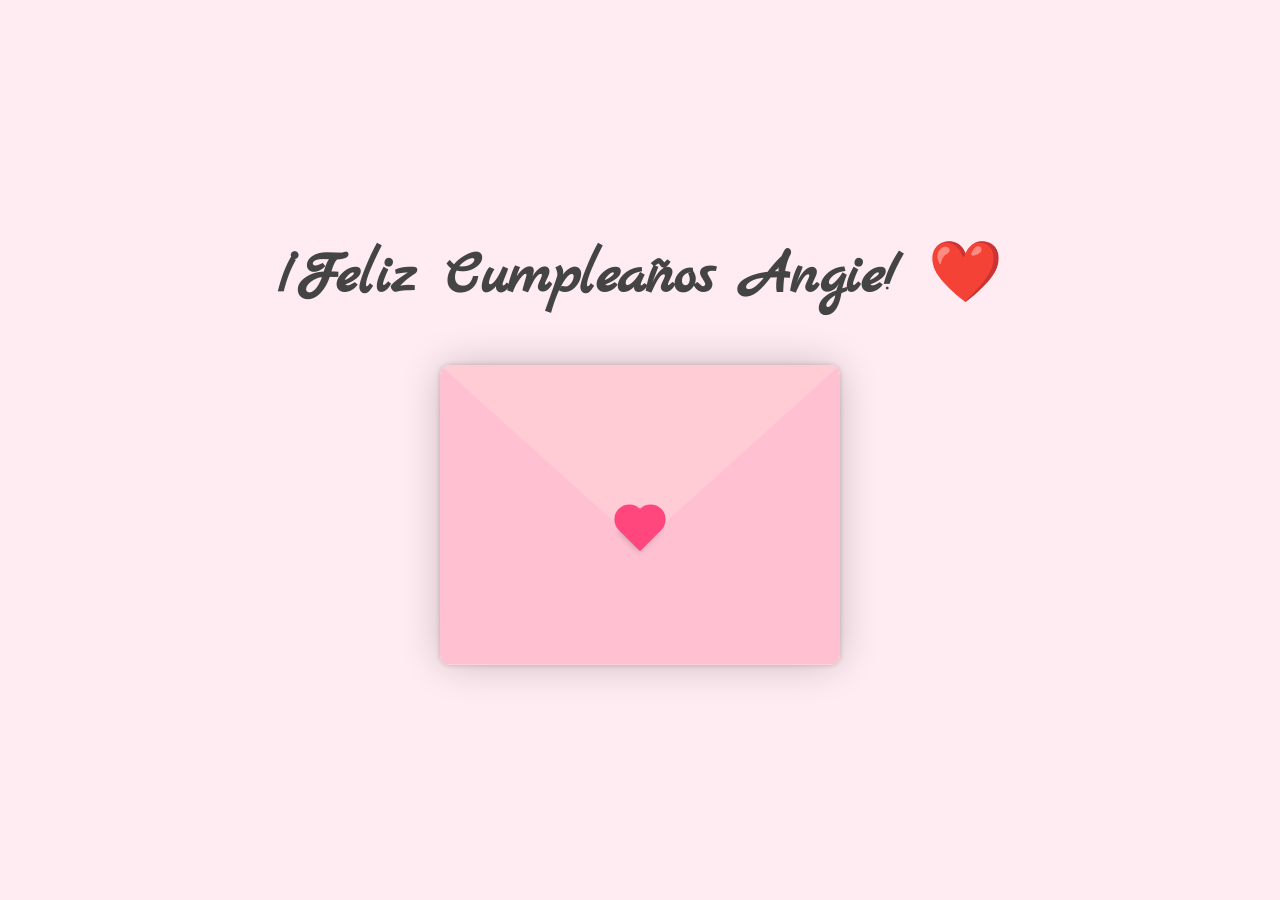
<file: index.html>
<!DOCTYPE html>
<html lang="en">
<head>
    <meta charset="UTF-8">
    <meta name="viewport" content="width=device-width, initial-scale=1.0">
    <link rel="preconnect" href="https://fonts.googleapis.com">
    <link rel="preconnect" href="https://fonts.gstatic.com" crossorigin>
    <link href="https://fonts.googleapis.com/css2?family=Marck+Script&display=swap" rel="stylesheet">
    <link rel="stylesheet" href="style.css">
    <link rel="icon" type="image/x-icon" href="favicon.ico">
    <title>Carta de Benjamín</title>
</head>
<body>
    <h1>¡Feliz Cumpleaños Angie! ❤️</h1>
    <div class="container">
        <div class="envelope-wrapper ">
            <div class="envelope">
                <div class="letter">
                    <div class="text">
                        <strong>Querida mía</strong>
                        <p>
                            Hoy es <strong>tu Cumpleaños</strong>, y no podía dejar pasar este momento sin decirte <em>lo mucho que te quiero</em>. Eres alguien importante en <em>mi vida</em> y obvio no podía no querer hacerte algo más especial y que puedas recordarlo viendolo cuando desees (Si, puedes verlo cuando quieras preciosa). A su vez, podrás visitar algo más, lo cual es una mini sorpresa dentro de esta carta, podrás verlo apretando en <a href="latidos/corazon.html" target="_blank"><code>estas palabras</code></a>. <br> <br> <strong>Feliz Cumpleaños</strong>, mi <em>luna hermosa</em>. <br><br> <span style="font-size: 0.9em; color: grey;">PD: Cuando termines de revisar todo ve a Free Fire:p y nunca olvides que</span> <br> <code>"Quiero ser tu compañero y quien esté a tu lado siempre."</code>
                        </p>
                    </div>
                </div>
            </div>
            <div class="heart"></div>
            <div class="tap-right"></div>
            <div class="tap-left"></div>
        </div>
    </div>
    
    <script src="script.js"></script>
</body>
</html>
</file>
<file: style.css>
* {
    margin: 0;
    padding: 0;
    box-sizing: border-box;
}

:root {
    --primary: #fff;
    --bg-color: #ffebf2; /* Soft pink background */
    --bg-envelope-color: #ffe3ed; /* Light pink envelope */
    --envelope-tab: #ffccd5; /* Darker pink tab */
    --envelope-cover: #ffc1d1; /* Medium pink cover */
    --shadow-color: rgba(0, 0, 0, 0.2);
    --txt-color:  #003049; /* Deep red text */
    --heart-color: #ff477e; /* Bright pink heart */
}

body {
    background: var(--bg-color);
    display: flex;
    align-items: center;
    justify-content: center;
    flex-direction: column;
    height: 100vh;
}

h1 {
    font-family: "Marck Script", serif;
    text-align: center;
    font-size: 60px;
    margin-bottom: 50px;
    color: #444;
}

.container {
    width: 400px;
}

.container > .envelope-wrapper {
    position: relative;
    background-color: var(--bg-envelope-color);
    box-shadow: 0 0 40px var(--shadow-color);
    border-radius: 15px;
}

.envelope-wrapper > .envelope {
    position: relative;
    width: 400px;
    height: 300px;
}

.envelope-wrapper > .envelope::before {
    content: "";
    position: absolute;
    top: 0;
    left: 0;
    right: 0;
    z-index: 4;
    border-top: 180px solid var(--envelope-tab);
    border-right: 200px solid transparent;
    border-left: 200px solid transparent;
    transform-origin: top;
    transition: all 0.5s ease-in-out 0.7s;
    border-radius: 10px;
}



.tap-right {
    position: absolute;
    top: 0;
    right: 0;
    width: 100%;
    height: 100%;
    clip-path: polygon(100% 0, 0 100%, 100% 100%);
    transform: rotate(-90deg,90deg);
    border-bottom-right-radius: 10px;
    border-top-right-radius: 10px;
    border-bottom-left-radius: 10px;
    background-color: var(--envelope-cover);
}

.tap-left {
    position: absolute;
    top: 0;
    left: 0;
    width: 100%;
    height: 100%;
    clip-path: polygon(0 0, 0% 100%, 100% 100%);
    background-color: var(--envelope-cover);
    transform: rotate(90deg, -90deg);
    border-top-left-radius: 10px;
    border-bottom-left-radius: 10px;
    border-bottom-right-radius: 10px;
}
  

.envelope-wrapper.disable-envelope .envelope::before {
    pointer-events: none;
}


.envelope > .letter {
    position: absolute;
    bottom: 0;
    width: 100%;
    height: 100%;
    background: var(--primary);
    text-align: center;
    box-shadow: 0 0 5px var(--shadow-color);
    padding: 20px;
    border-radius: 10px;
    transition: transform .5s ease-in-out;

}

.envelope > .letter > .text {
    font-family: "Gill Sans", "Gill Sans MT", Calibri, "Trebuchet MS", sans-serif;
    color: var(--txt-color);
    text-align: left;
    font-size: 12px;
    border: 3px dotted var(--txt-color);
    padding: 10px;
    height: 100%;
    line-height: 16px;
    cursor: pointer;
    overflow: scroll;
}

.heart {
    position: absolute;
    top: 50%;
    left: 50%;
    width: 30px;
    height: 30px;
    background: var(--heart-color);
    transform: translate(-50%, 0%) rotate(45deg);
    transition: transform 0.5s ease-in-out 1s;
    box-shadow: 0 1px 6px var(--shadow-color);
    cursor: pointer;
    z-index: 999;
}

.heart:before,
.heart:after {
    content: "";
    position: absolute;
    width: 30px;
    height: 30px;
    background-color: var(--heart-color);
    border-radius: 80%;
}

.heart:before {
    top: -15px;
}
  
.heart:after {
    right: 15px;
}

.flap > .envelope:before {
    transform: rotateX(180deg);
    z-index: 0;
}

.flap > .heart {
    transform: rotate(90deg);
    transition-delay: 0.4s;
}

.letter.letter-opening {
    transform: translateY(-290px);
    animation-delay: 0.5s;
    transition: transform .5s ease-in-out;
}

.letter.closing-letter {
    transform: translateY(-290px);
    transition: transform .5s ease-in-out;
    z-index: 10000;
}

.letter.opened{
    z-index: 10000;
}

::-webkit-scrollbar {
    width: 8px; 
}

::-webkit-scrollbar-track {
    background: transparent; 
    border-radius: 4px;
}

::-webkit-scrollbar-thumb {
    background: var(--envelope-cover); 
    border-radius: 4px;
}

::-webkit-scrollbar-thumb:hover {
    background: var(--heart-color); 
}

@media  screen and  (max-width: 400px){
    .container {
        width: 300px;
    }

    
    .envelope-wrapper > .envelope {
        position: relative;
        width: 300px;
        height: 250px;
    }

    .tap-left,
    .tap-right{
        width: 100%;
    }

    
    .envelope-wrapper > .envelope::before {
        border-top: 150px solid var(--envelope-tab);
        border-right: 150px solid transparent;
        border-left: 150px solid transparent;
}

}
</file>
